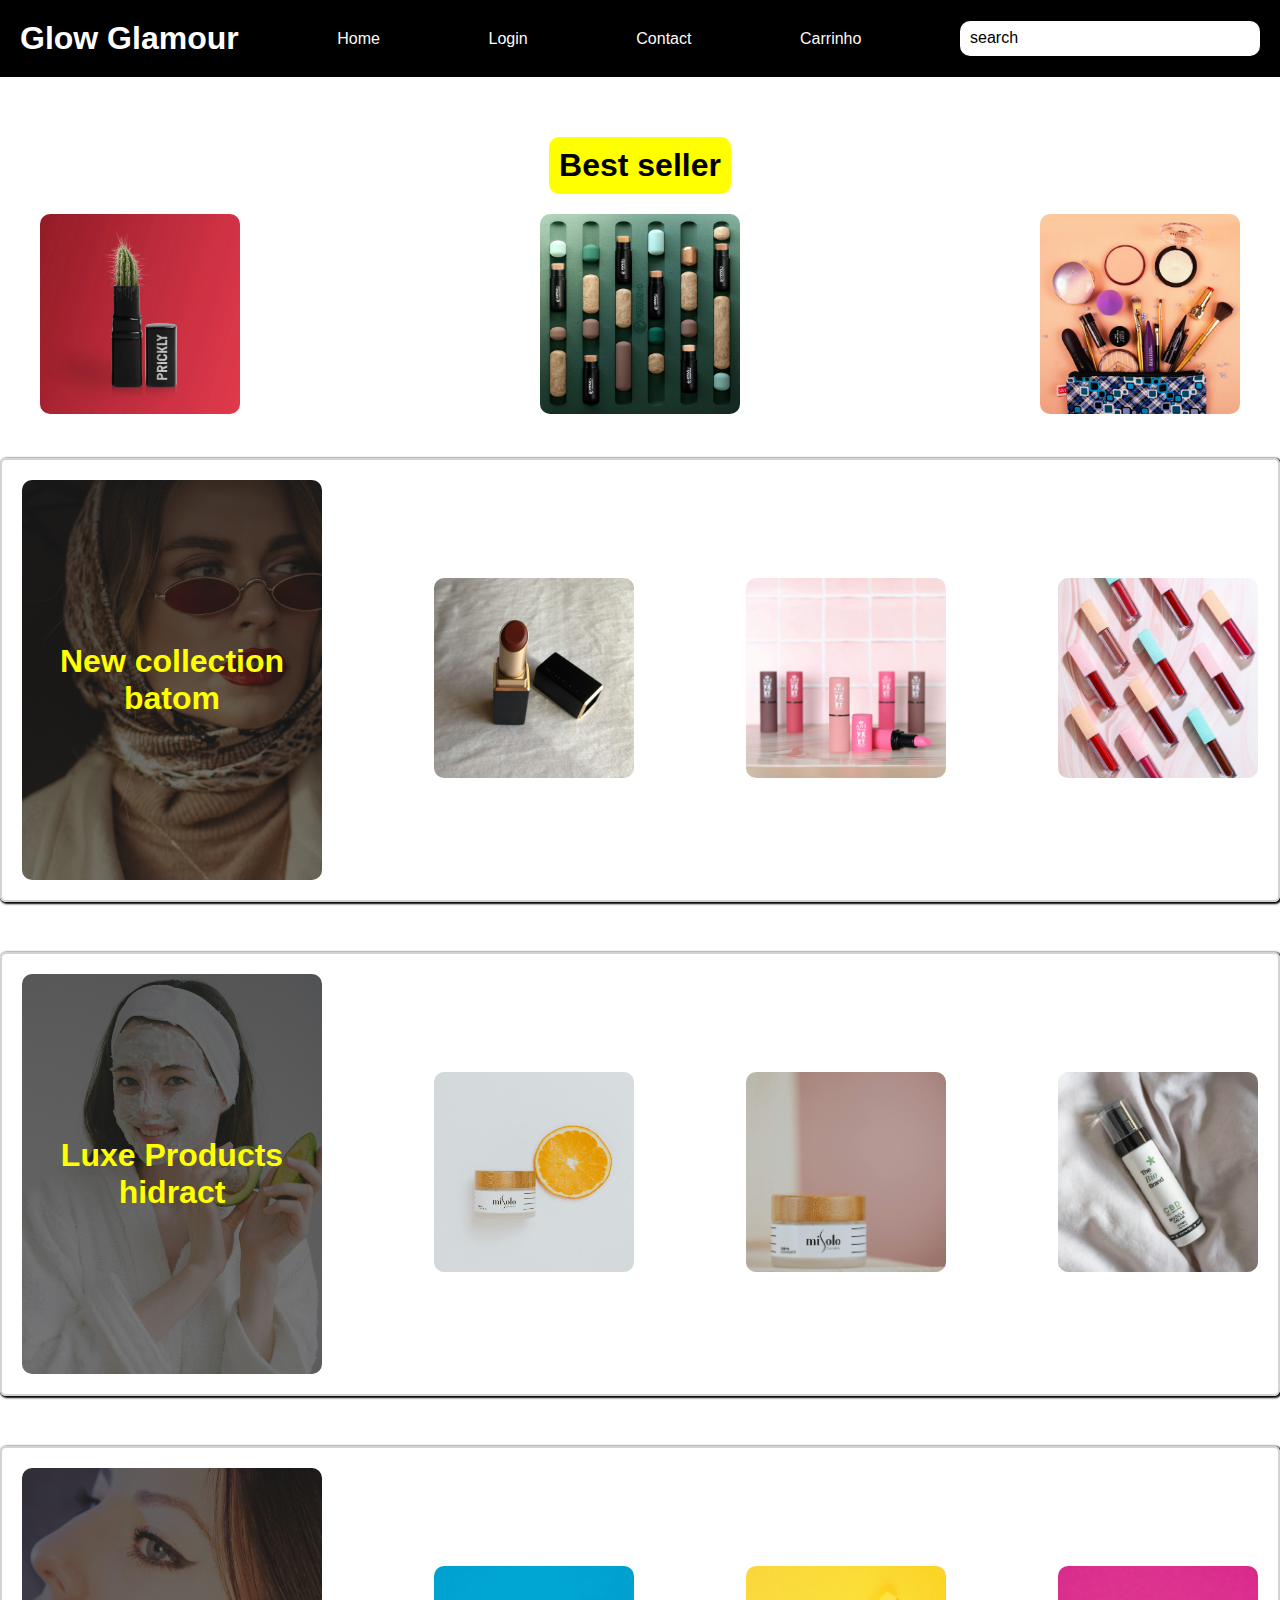
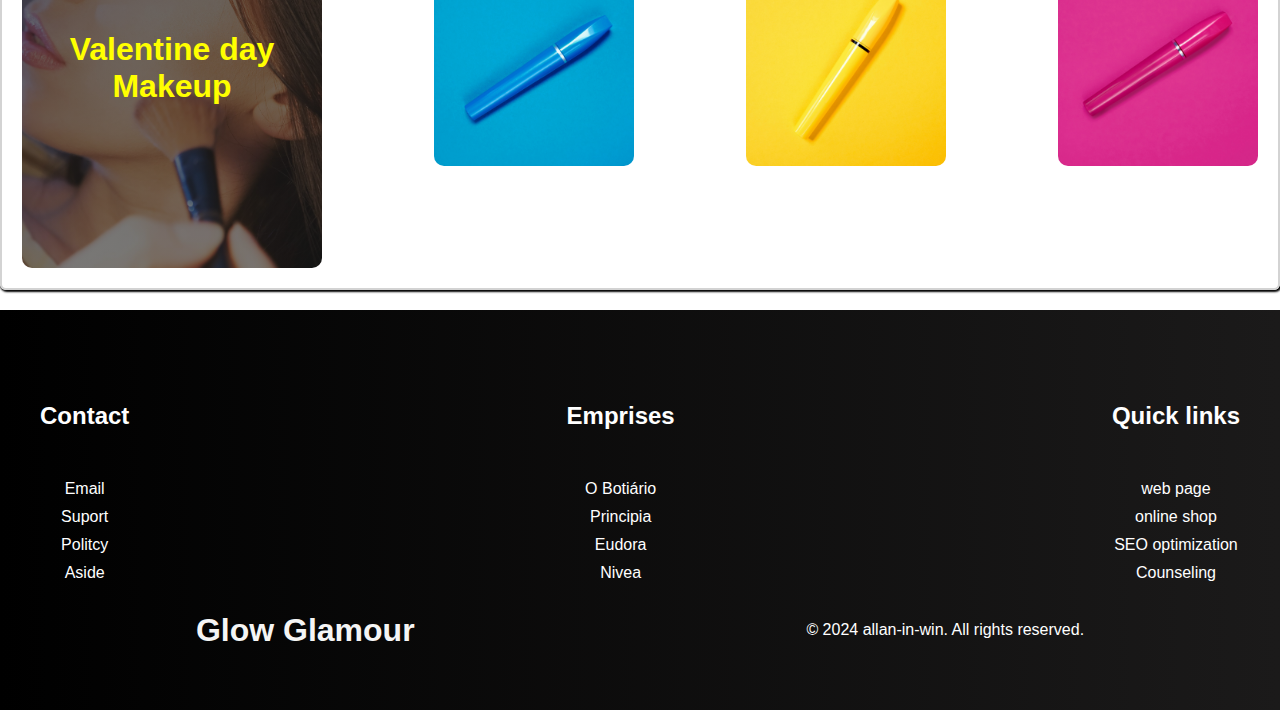
<file: projeto/index.html>
<!DOCTYPE html>
<html lang="pt-br">
<head>
    <meta charset="UTF-8">
    <meta name="viewport" content="width=device-width, initial-scale=1.0">
    <link rel="stylesheet" href="style.css">
    <title>Glow Glamour</title>
</head>
<body>
    <header>
        <div class="head-h1">
            <h1>Glow Glamour</h1>
        </div>
        <div class="head-link">
            <a href="#">Home</a>
        </div>
        <div class="head-link">
            <a href="login.html">Login</a>
        </div>
        <div class="head-link">
            <a href="#">Contact</a>
        </div>
        <div class="head-link">
            <a href="#">Carrinho</a>
        </div>
        <form>
            <div class="head-search">
                <input type="search" placeholder="search">
            </div>
        </form>
    </header>
    <article>
        <div class="art-h2">
            <h2>Best seller</h2>
        </div>
        <div class="art-container">
            <div class="art-product">
                <a href="#">
                    <img src="img/best-seller-1.jpg">
                </a>
            </div>
            <div class="art-product">
                <a href="#">
                    <img src="img/best-seller-2.jpg">
                </a>
            </div> <div class="art-product">
                <a href="#">
                    <img src="img/best-seller-3.jpg">
                </a>
            </div>
        </div>
    </article>
    <main>
        <div class="container">
            <div class="hero-one">
                <div class="category">
                    <h2>New collection</h2>
                    <h3>batom</h2>
                </div>
            </div>
            <div class="card">
                <a href="one-batom.html">
                    <img src="img/batom-1.jpg">
                </a>
            </div>
            <div class="card">
                <a href="#">
                    <img src="img/batom-2.jpg">
                </a>
            </div>
            <div class="card">
                <a href="#">
                    <img src="img/batom-3.jpg">
                </a>
            </div>
        </div>
        <div class="container">
            <div class="hero-two">
                <div class="category">
                    <h2>Luxe Products</h2>
                    <h3>hidract</h2>
                </div>
            </div>
            <div class="card">
                <a href="#">
                    <img src="img/hidratante-one.jpg">
                </a>
            </div>
            <div class="card">
                <a href="#">
                    <img src="img/hidratante-two.jpg">
                </a>
            </div>
            <div class="card">
                <a href="#">
                    <img src="img/hidratante-three.jpg">
                </a>
            </div>
        </div>
        <div class="container">
            <div class="hero-three">
                <div class="category">
                    <h2>Valentine day</h2>
                    <h3>Makeup</h2>
                </div>
            </div>
            <div class="card">
                <a href="#">
                    <img src="img/makeup-1.jpg">
                </a>
            </div>
            <div class="card">
                <a href="#">
                    <img src="img/makeup-2.jpg">
                </a>
            </div>
            <div class="card">
                <a href="#">
                    <img src="img/makeup-3.jpg">
                </a>
            </div>
        </div>
    </main>
    <footer>
        <div class="links-container">
            <ul>
                <h2>Contact</h2>
                <li><a href="#">Email</a></li>
                <li><a href="#">Suport</a></li>
                <li><a href="#">Politcy</a></li>
                <li><a href="#">Aside</a></li>
            </ul>
            <ul>
                <h2>Emprises</h2>
                <li><a href="#">O Botiário</a></li>
                <li><a href="#">Principia</a></li>
                <li><a href="#">Eudora</a></li>
                <li><a href="#">Nivea</a></li>
            </ul>
            <ul>
                <h2>Quick links</h2>
                <li><a href="#">web page</a></li>
                <li><a href="#">online shop</a></li>
                <li><a href="#">SEO optimization</a></li>
                <li><a href="#">Counseling</a></li>
            </ul>
        </div>
        <div class="sub-container">
            <div class="footer-h2">
                <h2>Glow Glamour</h2>
            </div>
            <div class="copy">
                <span>© 2024 allan-in-win. All rights reserved.</span>
            </div>
        </div>
    </footer>
</body>
</html>
</file>
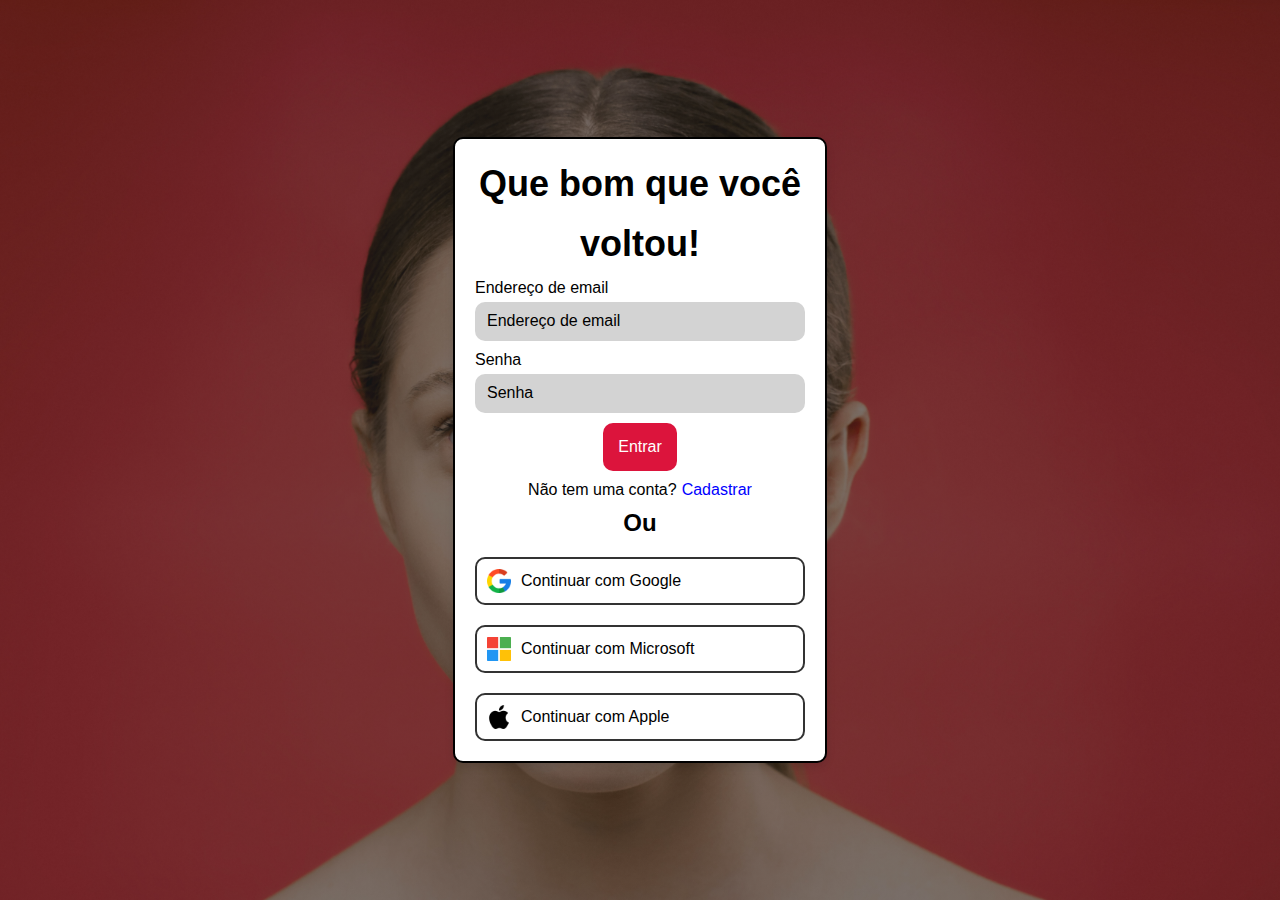
<file: projeto/login.html>
<!DOCTYPE html>
<html lang="pt-br">
<head>
    <meta charset="UTF-8">
    <meta name="viewport" content="width=device-width, initial-scale=1.0">
    <link rel="stylesheet" href="login.css">
    <title>Login</title>
</head>
<body>
    <header class="container">
        <form>
            <div class="form-head">
                <h2>Que bom que você</h2>
            </div>
            <div class="form-head">
                <h2>voltou!</h2>
            </div>
            <div class="input-email">
                <label for="email">Endereço de email</label>
                <input type="email" id="email" placeholder="Endereço de email" required>
            </div>
            <div class="input-email">
                <label for="password">Senha</label>
                <input type="password" id="password" placeholder="Senha" required>
            </div>
            <div class="enviar">
                <button type="submit">Entrar</button>
            </div>
            <div class="new-account">
                <span>Não tem uma conta?</span>
                <a href="register.html" class="link" target="_self">Cadastrar</a>
            </div>
            <div class="diff-account">
                <h2>Ou</h2>
            </div>
            <a href="#" class="diff-login">
                <img src="img/google.png" alt="Google logo">
                <span>Continuar com Google</span>
            </a>
            <a href="#" class="diff-login">
                <img src="img/microsoft.png" alt="Microsoft logo">
                <span>Continuar com Microsoft</span>
            </a>
            <a href="#" class="diff-login">
                <img src="img/logotipo-da-apple.png" alt="Apple logo">
                <span>Continuar com Apple</span>
            </a>
        </form>
    </header>
</body>
</html>
</file>
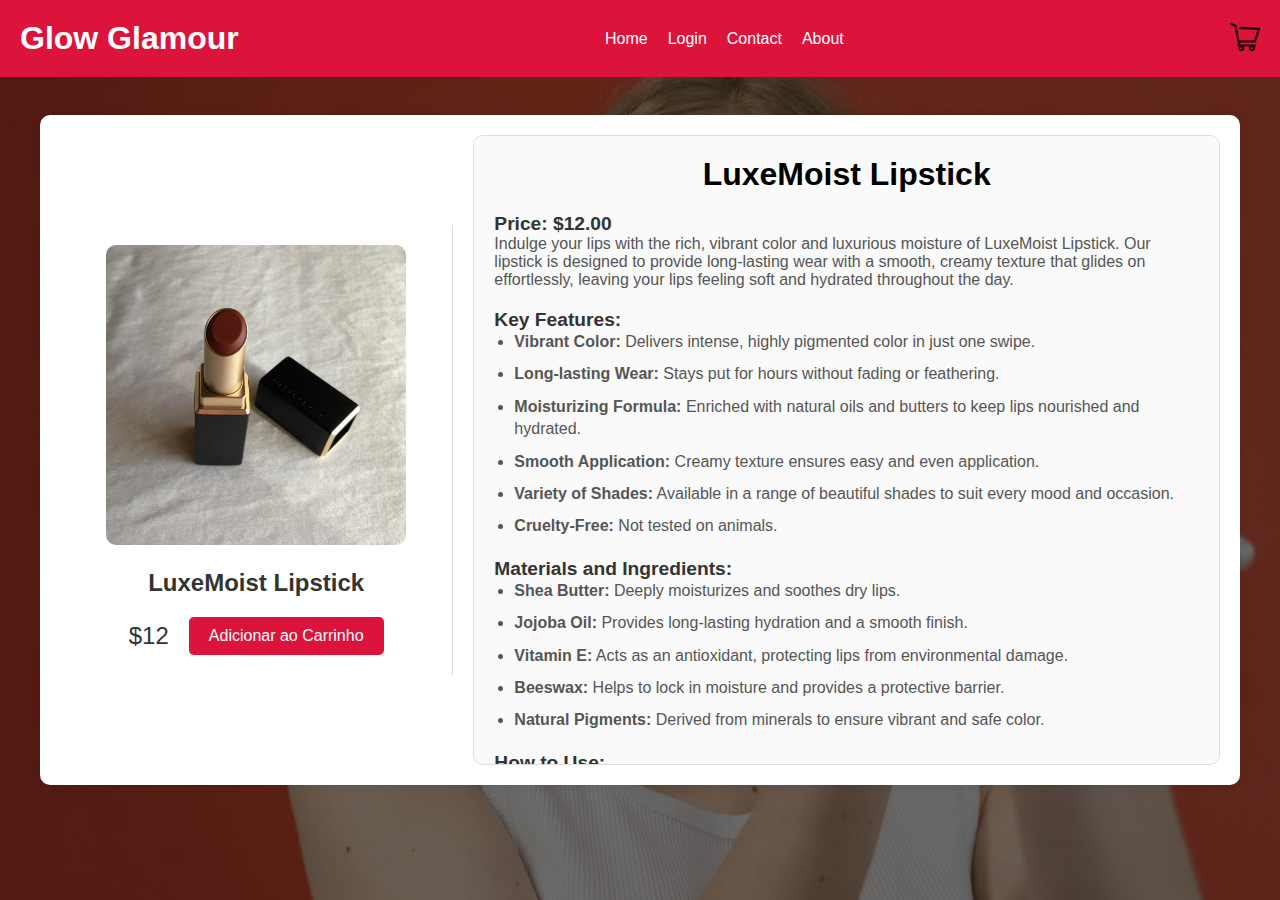
<file: projeto/one-batom.html>
<!DOCTYPE html>
<html lang="pt-br">
<head>
    <meta charset="UTF-8">
    <meta name="viewport" content="width=device-width, initial-scale=1.0">
    <link rel="stylesheet" href="one-batom.css">
    <title>Batom la vuche</title>
</head>
<body>
    <header class="header">
        <div class="head-h1">
            <h1>Glow Glamour</h1>
        </div>
        <nav class="navbar">
            <ul>
                <li><a href="index.html">Home</a></li>
                <li><a href="login.html">Login</a></li>
                <li><a href="#">Contact</a></li>
                <li><a href="#">About</a></li>
            </ul>
        </nav>
        <div class="cart">
            <a href="cart.html"><img src="img/vista-lateral-vazia-do-carrinho-de-compras.png" alt="Cart"></a>
        </div>
    </header>
    <div class="container">
        <div class="product-cont">
            <div class="product">
                <img src="img/batom-1.jpg" alt="LuxeMoist Lipstick">
            </div>
            <div class="name-product">
                <h2>LuxeMoist Lipstick</h2>
            </div>
            <div class="buy">
                <div class="price">
                    <span>$12</span>
                </div>
                <div class="add-car">
                    <button>Adicionar ao Carrinho</button>
                </div>
            </div>
        </div>
        <div class="product-description">
            <h1>LuxeMoist Lipstick</h1>
            <h2>Price: $12.00</h2>
            <p>Indulge your lips with the rich, vibrant color and luxurious moisture of LuxeMoist Lipstick. Our lipstick is designed to provide long-lasting wear with a smooth, creamy texture that glides on effortlessly, leaving your lips feeling soft and hydrated throughout the day.</p>
            <h2>Key Features:</h2>
            <ul>
                <li><strong>Vibrant Color:</strong> Delivers intense, highly pigmented color in just one swipe.</li>
                <li><strong>Long-lasting Wear:</strong> Stays put for hours without fading or feathering.</li>
                <li><strong>Moisturizing Formula:</strong> Enriched with natural oils and butters to keep lips nourished and hydrated.</li>
                <li><strong>Smooth Application:</strong> Creamy texture ensures easy and even application.</li>
                <li><strong>Variety of Shades:</strong> Available in a range of beautiful shades to suit every mood and occasion.</li>
                <li><strong>Cruelty-Free:</strong> Not tested on animals.</li>
            </ul>
            <h2>Materials and Ingredients:</h2>
            <ul>
                <li><strong>Shea Butter:</strong> Deeply moisturizes and soothes dry lips.</li>
                <li><strong>Jojoba Oil:</strong> Provides long-lasting hydration and a smooth finish.</li>
                <li><strong>Vitamin E:</strong> Acts as an antioxidant, protecting lips from environmental damage.</li>
                <li><strong>Beeswax:</strong> Helps to lock in moisture and provides a protective barrier.</li>
                <li><strong>Natural Pigments:</strong> Derived from minerals to ensure vibrant and safe color.</li>
            </ul>
            <h2>How to Use:</h2>
            <ol>
                <li>Start with clean, dry lips.</li>
                <li>Apply the LuxeMoist Lipstick directly to your lips, starting from the center and moving outward.</li>
                <li>For a more defined look, use a lip liner in a matching shade before applying the lipstick.</li>
                <li>Reapply as needed throughout the day for continuous hydration and color.</li>
            </ol>
            <h2>Customer Reviews:</h2>
            <ul>
                <li>"I love how creamy and moisturizing this lipstick is! It stays on for hours without needing a touch-up." - Jane D.</li>
                <li>"The color is so vibrant and the texture is amazing. Definitely my new go-to lipstick!" - Emily R.</li>
            </ul>
            <h2>Additional Information:</h2>
            <ul>
                <li><strong>Net Weight:</strong> 0.12 oz / 3.4 g</li>
                <li><strong>Manufactured By:</strong> LuxeBeauty Inc.</li>
                <li><strong>Country of Origin:</strong> USA</li>
                <li><strong>Shelf Life:</strong> 24 months from the date of manufacture</li>
            </ul>
            <h2>Warnings:</h2>
            <ul>
                <li>For            external use only.</li>
                <li>Discontinue use if irritation or rash occurs.</li>
                <li>Keep out of reach of children.</li>
            </ul>
            <h2>Contact Us:</h2>
            <p>If you have any questions or need further assistance, please contact our customer service team at <a href="mailto:support@luxebeauty.com">support@luxebeauty.com</a> or call 1-800-555-1234.</p>
        </div>
    </div>
</body>
</html>
</file>
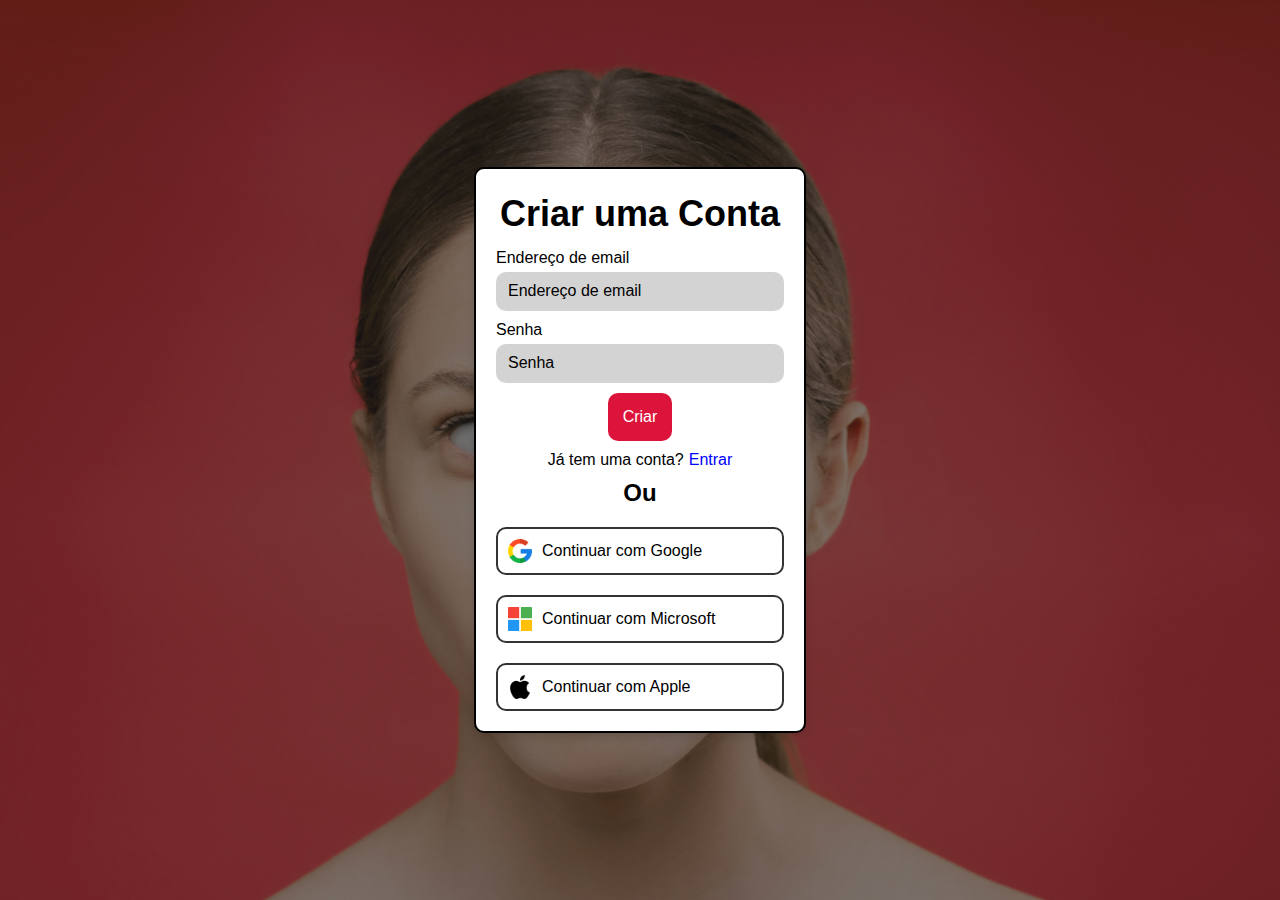
<file: projeto/register.html>
<!DOCTYPE html>
<html lang="pt-br">
<head>
    <meta charset="UTF-8">
    <meta name="viewport" content="width=device-width, initial-scale=1.0">
    <link rel="stylesheet" href="login.css">
    <title>Criar Conta</title>
</head>
<body>
    <header class="container">
        <form>
            <div class="form-head">
                <h2>Criar uma Conta</h2>
            </div>
            <div class="input-email">
                <label for="email">Endereço de email</label>
                <input type="email" id="email" placeholder="Endereço de email" required>
            </div>
            <div class="input-email">
                <label for="password">Senha</label>
                <input type="password" id="password" placeholder="Senha" required>
            </div>
            <div class="enviar">
                <button type="submit">Criar</button>
            </div>
            <div class="new-account">
                <span>Já tem uma conta?</span>
                <a href="login.html" class="link" target="_self">Entrar</a>
            </div>
            <div class="diff-account">
                <h2>Ou</h2>
            </div>
            <a href="#" class="diff-login">
                <img src="img/google.png" alt="Google logo">
                <span>Continuar com Google</span>
            </a>
            <a href="#" class="diff-login">
                <img src="img/microsoft.png" alt="Microsoft logo">
                <span>Continuar com Microsoft</span>
            </a>
            <a href="#" class="diff-login">
                <img src="img/logotipo-da-apple.png" alt="Apple logo">
                <span>Continuar com Apple</span>
            </a>
        </form>
    </header>
</body>
</html>
</file>
<file: projeto/style.css>
* {
    box-sizing: border-box;
    padding: 0;
    margin: 0;
}

header {
    background-color: black;
    display: flex;
    flex-flow: row wrap;
    align-items: center;
    justify-content: space-between;
    padding: 20px;
}

.head-h1 h1{
    font-family: Helvetica;
    font-size: 2rem;
    color: white;
}

.head-link a {
    font-family: sans-serif;
    font-size: 1rem;
    color: snow;
    padding: 10px;
    text-decoration: none;
}

.head-link a:hover {
    text-decoration: underline;
    color: skyblue;
}

.head-search input {
    width: 300px;
    padding: 10px;
    background-color: white;
    color: black;
    border-radius: 10px;
    border: none;
}

::placeholder {
    font-family: sans-serif;
    font-size: 1rem;
    color: black;
}

article {
    padding: 40px;
}

.art-h2 {
    padding: 20px;
    display: flex;
    flex-flow: row wrap;
    justify-content: center;
    align-items: center;
}

.art-h2 h2 {
    background-color: yellow;
    border-radius: 10px;
    font-family: sans-serif;
    font-size: 2rem;
    color: black;
    padding: 10px;
}

.art-container {
    display: flex;
    flex-flow: row wrap;
    justify-content: space-between;
    align-items: center;
}

.art-product img {
    width: 200px;
    border-radius: 10px;
}   

main {
    display: flex;
    flex-flow: column wrap;
    gap: 50px;
}

.container {
    box-shadow: black 1px 1px 2px 1px ;
    border: 2px lightgray solid;
    border-radius: 6px;
    display: flex;
    flex-flow: row wrap;
    justify-content: space-between;
    align-items: center;
    padding: 20px;
}

.hero-one {
    height: 400px;
    width: 300px;
    background-image: linear-gradient(rgba(32, 32, 32, 0.7), rgba(32, 32, 32, 0.6)), url(img/hero-one.jpg);
    background-repeat: no-repeat;
    background-position: center;
    background-size: cover;
    border-radius: 10px;
    display: flex;
    flex-flow: column wrap;
    justify-content: center;
    align-items: center;
}

.category {
    padding: 30px;
    text-align: center;
}

.category h2 {
    font-family: sans-serif;
    font-size: 2rem ;
    color: yellow;
}

.category h3 {
    font-family: sans-serif;
    font-size: 2rem;
    color: yellow;
}

.card a img {
    width: 200px;
    border-radius: 10px;
}

.hero-two {
    height: 400px;
    width: 300px;
    background-image: linear-gradient(rgba(32, 32, 32, 0.7), rgba(32, 32, 32, 0.6)), url(img/hero-two.jpg);
    background-repeat: no-repeat;
    background-position: center;
    background-size: cover;
    border-radius: 10px;
    display: flex;
    flex-flow: column wrap;
    justify-content: center;
    align-items: center;
}

.hero-three {
    height: 400px;
    width: 300px;
    background-image: linear-gradient(rgba(32, 32, 32, 0.7), rgba(32, 32, 32, 0.6)), url(img/hero-three.jpg);
    background-repeat: no-repeat;
    background-position: center;
    background-size: cover;
    border-radius: 10px;
    display: flex;
    flex-flow: column wrap;
    justify-content: center;
    align-items: center;
}

footer {
    margin-top: 20px;
    height: 400px;
    background:linear-gradient(to right, rgb(0, 0, 0), rgb(27, 26, 26)) ;
    display: flex;
    flex-flow: column wrap;
    justify-content: center;
    align-items: stretch;
    gap: 20px;
}

.links-container {
    display: flex;
    flex-flow: row wrap;
    justify-content: space-between;
    align-items: center;
}

ul {
    display: flex;
    flex-flow: column wrap;
    justify-content: center;
    align-items: center;
    gap: 10px;
}

ul h2 {
    padding: 40px;
    font-family: sans-serif;
    color: white;
}

ul li {
    padding-left: 40px;
    padding-right: 40px;
    list-style-type: none;
}

ul li a {
    font-family: sans-serif;
    font-size: 1rem;
    color: white;
    text-decoration: none;
}

ul li a:hover {
    color: skyblue;
    text-decoration: underline;
}

.sub-container {
    display: flex;
    flex-flow: row wrap;
    justify-content: space-around;
    align-items: center;
}

.footer-h2 {
    padding: 10px;
}

.footer-h2 h2 {
    color: whitesmoke;
    font-family: sans-serif;
    font-size: 2rem;
}

.copy {
    padding: 10px;
}

.copy span {
    color: white;
    font-family: Helvetica;
    font-size: 1rem;
}
</file>
<file: projeto/login.css>
:root {
    --input-color: lightGrey;
    --main-bg-color: #04c46a;
    --main-text-color: #000000;
    --main-button-color: #04c46a;
    --main-button-text-color: #ffffff;
    --input-bg-color: #000000;
    --input-text-color: #ffffff;
    --button-color: crimson;
    --buton-hover: #6B2122;
    --border-radius: 10px;
}

* {
    box-sizing: border-box;
    padding: 0;
    margin: 0;
}

body {
    height: 100vh;
    display: flex;
    justify-content: center;
    align-items: center;
    font-family: Arial, sans-serif;
    background-image: linear-gradient(rgba(32, 32, 32, 0.6), rgba(32, 32, 32, 0.6)), url(img/thumb.jpg);
    background-repeat: no-repeat;
    background-position: center;
    background-size: cover;
}

form { 
    width: 100%;
    max-width: 400px;
    padding: 20px;
    border: 2px solid #000;
    border-radius: var(--border-radius);
    box-shadow: 0 4px 8px rgba(0, 0, 0, 0.1);
    display: flex;
    flex-direction: column;
    align-items: center;
    gap: 10px;
    background-color: #fff;
}

.form-head {
    margin: 4px;
    font-size: 1.5rem;
    color: var(--main-text-color);
    text-align: center;
}

.input-email {
    width: 100%;
    display: flex;
    flex-direction: column;
    gap: 5px;
}

.input-email label {
    font-family: helvetica;
    font-size: 1rem;
    color: var(--main-text-color);
}

.input-email input {
    width: 100%;
    padding: 12px;
    border: none;
    border-radius: var(--border-radius);
    background-color: var(--input-color);
    color: var(--input-text-color);
}

::placeholder {
    color: #000000;
    font-size: 1rem;
    font-family: sans-serif;
}

.enviar button {
    width: 100%;
    padding: 15px;
    color: var(--main-button-text-color);
    background-color: var(--button-color);
    border: none;
    border-radius: var(--border-radius);
    cursor: pointer;
    font-size: 1rem;
}

.enviar button:hover {
    background-color: var(--buton-hover);
}

.new-account {
    display: flex;
    gap: 5px;
    color: var(--main-text-color);
}

.new-account .link {
    color: blue;
    text-decoration: none;
}

.new-account .link:hover {
    text-decoration: underline;
}

.diff-account {
    font-size: 1rem;
    color: var(--main-text-color);
    text-align: center;
}

.diff-login {
    width: 100%;
    display: flex;
    align-items: center;
    padding: 10px;
    border: 2px solid rgba(0, 0, 0, 0.8);
    border-radius: var(--border-radius);
    gap: 10px;
    margin-top: 10px;
    text-decoration: none;
    color: var(--main-text-color);
    transition: background-color 0.3s;
}

.diff-login:hover {
    background-color: var(--input-color);
    color: var(--main-text-color);
}

.diff-login img {
    width: 24px;
}

.diff-login span {
    font-size: 1rem;
}

@media (max-width: 600px) {
    form {
        width: 90%;
        padding: 15px;
    }

    .input-email input {
        padding: 10px;
    }

    .enviar button {
        padding: 12px;
    }
}
</file>
<file: projeto/one-batom.css>
* {
    box-sizing: border-box;
    margin: 0;
    padding: 0;
}

body {
    font-family: Arial, sans-serif;
    background-image: linear-gradient(rgba(32, 32, 32, 0.6), rgba(32, 32, 32, 0.6)), url(img/product-ba.jpg);
    background-repeat: no-repeat;
    background-position: center;
    background-size: cover;
    display: flex;
    justify-content: center;
    align-items: center;
    height: 100vh;
    padding: 20px;
}

.header {
    background-color: crimson;
    display: flex;
    justify-content: space-between;
    align-items: center;
    padding: 20px;
    position: fixed;
    top: 0;
    left: 0;
    width: 100%;
    z-index: 1000;
}

.head-h1 h1 {
    font-family: Helvetica;
    font-size: 2rem;
    color: white;
}

.navbar ul {
    list-style: none;
    display: flex;
}

.navbar li {
    margin-right: 20px;
}

.navbar a {
    font-family: sans-serif;
    font-size: 1rem;
    color: white;
    text-decoration: none;
}

.navbar a:hover {
    text-decoration: underline;
    color: skyblue;
}

.cart img {
    width: 30px;
    height: 30px;
    cursor: pointer;
}

.container {
    background-color: #fff;
    display: flex;
    flex-flow: row wrap;
    justify-content: center;
    align-items: center;
    gap: 20px;
    padding: 20px;
    border-radius: 10px;
    box-shadow: 0 0 10px rgba(0, 0, 0, 0.1);
    max-width: 1200px;
    width: 100%;
}

.product-cont {
    display: flex;
    flex-direction: column;
    align-items: center;
    gap: 20px;
    padding: 20px;
    border-right: 1px solid #ddd;
    flex: 1;
}

.product img {
    width: 100%;
    max-width: 300px;
    border-radius: 10px;
}

.name-product h2 {
    font-size: 1.5rem;
    color: #333;
}

.buy {
    display: flex;
    align-items: center;
    gap: 20px;
}

.price span {
    font-size: 1.5rem;
    color: #333;
}

.add-car button {
    background-color: crimson;
    color: #fff;
    border: none;
    font-size: 1rem;
    padding: 10px 20px;
    border-radius: 5px;
    cursor: pointer;
    transition: background-color 0.3s ease;
}

.add-car button:hover {
    background-color: #FF6F61;
}

.product-description {
    max-height: 70vh;
    overflow-y: auto;
    padding: 20px;
    background-color: #fafafa;
    border: 1px solid #ddd;
    border-radius: 10px;
    flex: 2;
}

.product-description h1 {
    text-align: center;
    margin-bottom: 20px;
}

.product-description h2 {
    margin-top: 20px;
    font-size: 1.2rem;
    color: #333;
}

.product-description ul,
.product-description ol {
    padding-left: 20px;
}

.product-description ul li,
.product-description ol li {
    margin-bottom: 10px;
    line-height: 1.4;
}

.product-description p,
.product-description li {
    font-size: 1rem;
    color: #555;
}

.product-description a {
    color: #333;
    text-decoration: none;
}

.product-description a:hover {
    text-decoration: underline;
}

/* Responsiveness */
@media (max-width: 768px) {
    .container {
        flex-direction: column;
        padding: 10px;
    }

    .product-cont {
        border-right: none;
        border-bottom: 1px solid #ddd;
    }

    .product img {
        max-width: 200px;
    }

    .product-description {
        max-height: 50vh;
    }
}

@media (max-width: 480px) {
    .product-description {
        max-height: 40vh;
        padding: 10px;
    }

    .add-car button {
        font-size: 0.9rem;
        padding: 8px 16px;
    }

    .price span {
        font-size: 1.2rem;
    }
}
</file>
